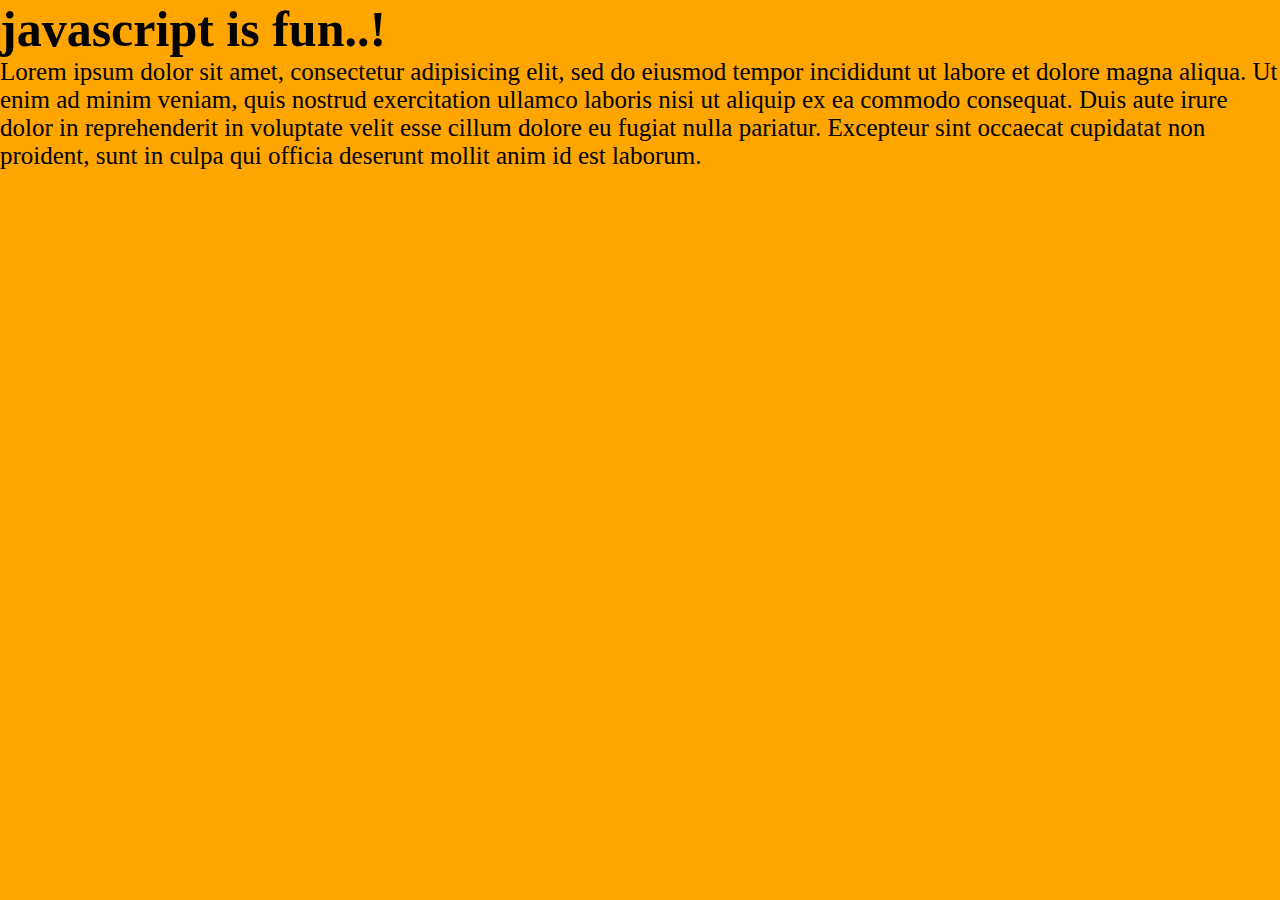
<file: html/index.html>
<html>
	<head>
		<title> Learning html and  css </title>
		<link rel="stylesheet" href="css/style.css">
	</head>
	<body>
		<h1> javascript is fun..!</h1>
		<p>Lorem ipsum dolor sit amet, consectetur adipisicing elit, sed do eiusmod
		tempor incididunt ut labore et dolore magna aliqua. Ut enim ad minim veniam,
		quis nostrud exercitation ullamco laboris nisi ut aliquip ex ea commodo
		consequat. Duis aute irure dolor in reprehenderit in voluptate velit esse
		cillum dolore eu fugiat nulla pariatur. Excepteur sint occaecat cupidatat non
		proident, sunt in culpa qui officia deserunt mollit anim id est laborum.</p>
	</body>

</html>
</file>
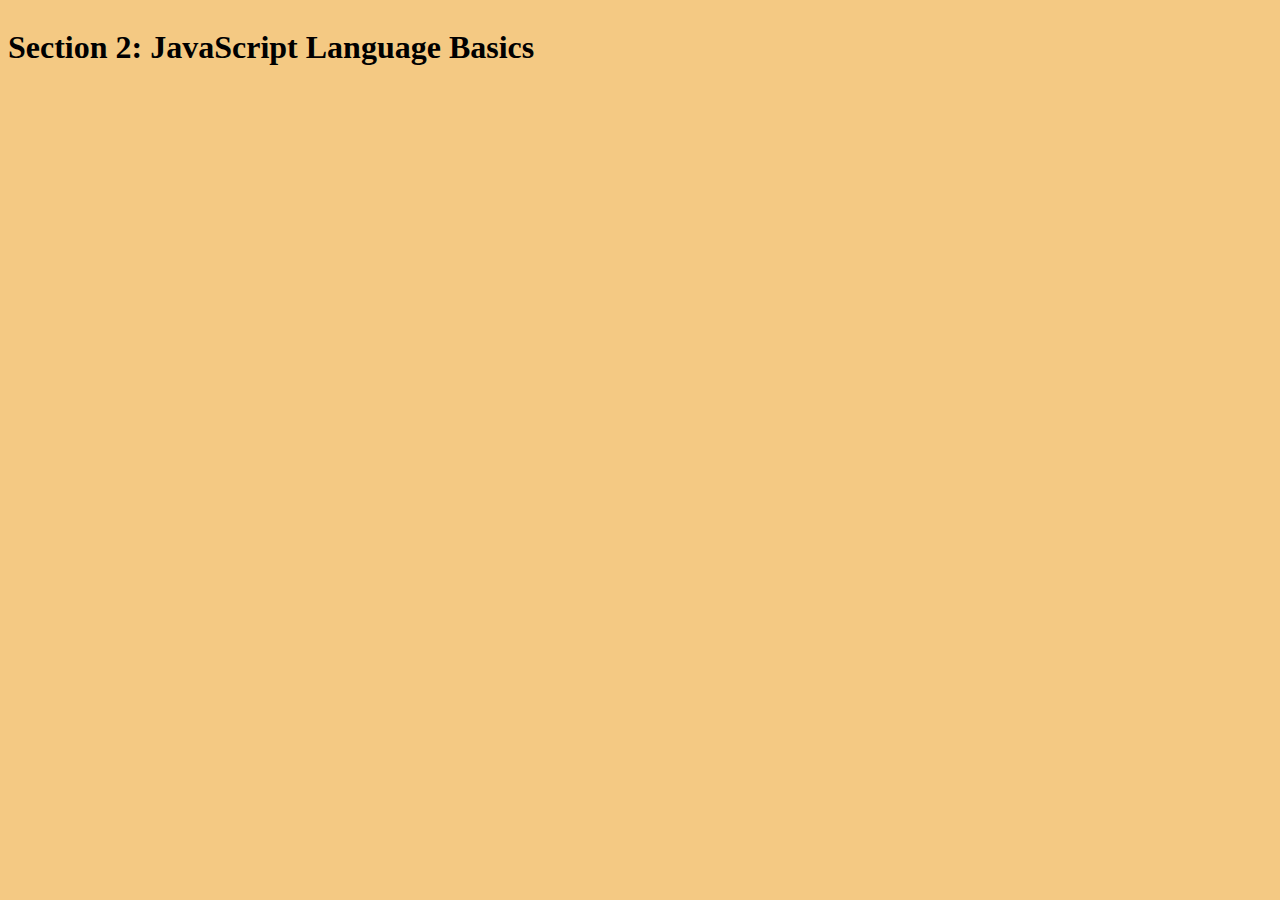
<file: js/index.html>
<!DOCTYPE html>
<html lang="en">
    <head>
        <meta charset="UTF-8">
        <title>Section 2: JavaScript Language Basics</title>
        <style>
        	body{
        		background-color:#f4c983;
        		align-content: center;

        	}
        </style>
    
    </head>

    <body>
        <h1>  Section 2: JavaScript Language Basics</h1>

        <script type="text/javascript" src="script.js"> hello</script>
    </body>

    
</html>
</file>
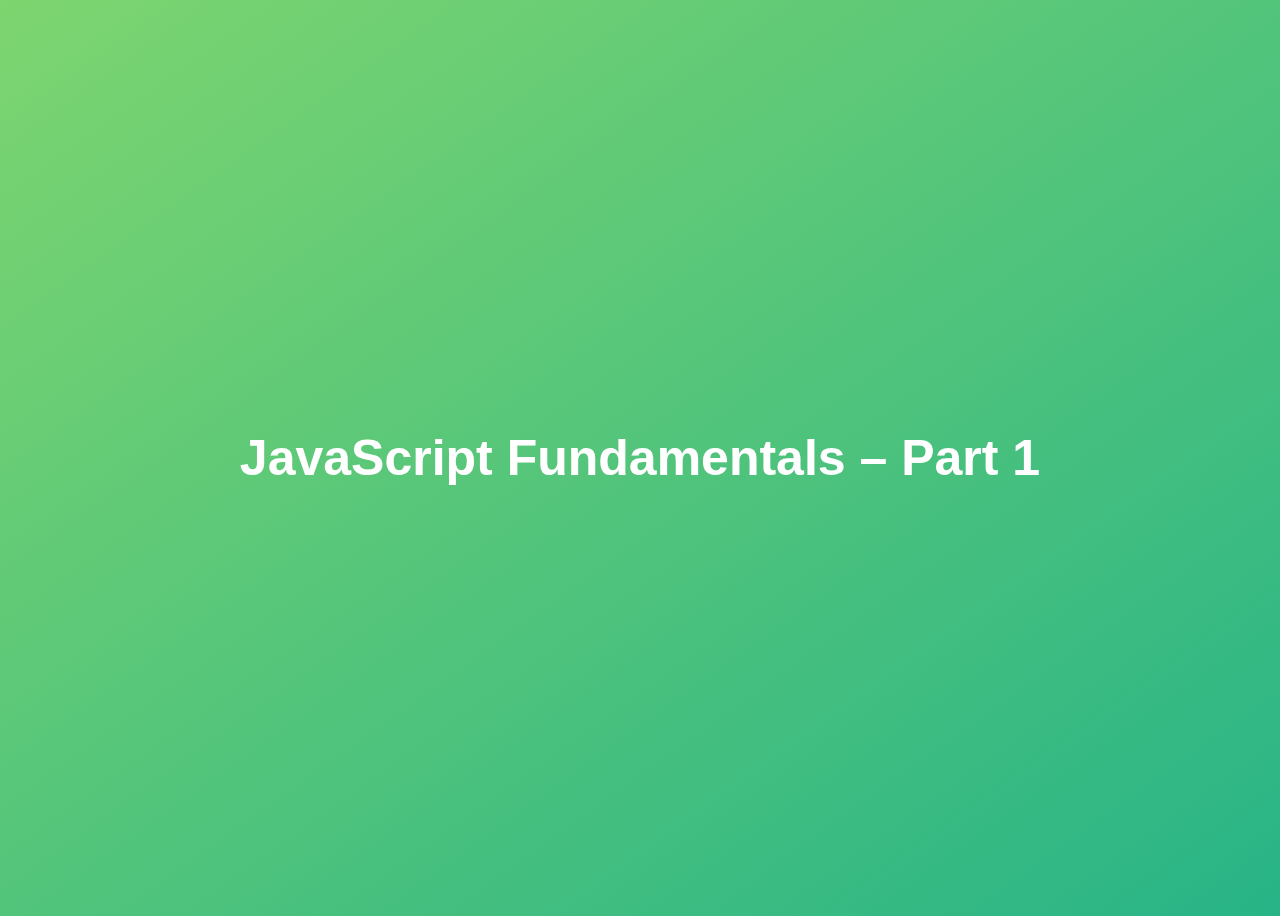
<file: js/01-Fundamentals-Part-1/final/index.html>
<!DOCTYPE html>
<html lang="en">
  <head>
    <meta charset="UTF-8" />
    <meta name="viewport" content="width=device-width, initial-scale=1.0" />
    <meta http-equiv="X-UA-Compatible" content="ie=edge" />
    <title>JavaScript Fundamentals – Part 1</title>
    <style>
      body {
        height: 100vh;
        display: flex;
        align-items: center;
        background: linear-gradient(to top left, #28b487, #7dd56f);
      }
      h1 {
        font-family: sans-serif;
        font-size: 50px;
        line-height: 1.3;
        width: 100%;
        padding: 30px;
        text-align: center;
        color: white;
      }
    </style>
  </head>
  <body>
    <h1>JavaScript Fundamentals – Part 1</h1>

    <script src="script.js"></script>
  </body>
</html>
</file>
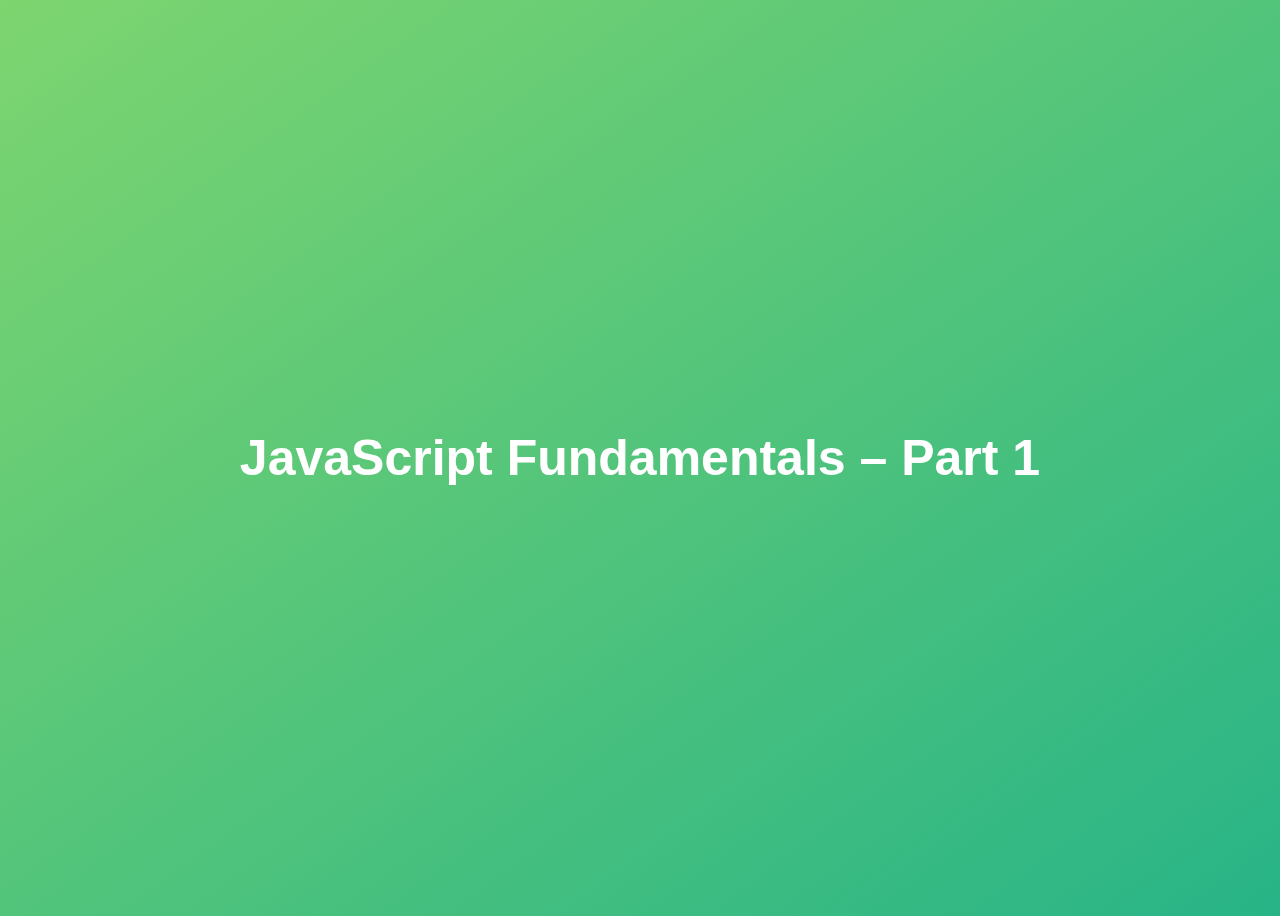
<file: js/01-Fundamentals-Part-1/starter/index.html>
<!DOCTYPE html>
<html lang="en">
  <head>
    <meta charset="UTF-8" />
    <meta name="viewport" content="width=device-width, initial-scale=1.0" />
    <meta http-equiv="X-UA-Compatible" content="ie=edge" />
    <title>JavaScript Fundamentals – Part 1</title>
    <style>
      body {
        height: 100vh;
        display: flex;
        align-items: center;
        background: linear-gradient(to top left, #28b487, #7dd56f);
      }
      h1 {
        font-family: sans-serif;
        font-size: 50px;
        line-height: 1.3;
        width: 100%;
        padding: 30px;
        text-align: center;
        color: white;
      }
    </style>
  </head>
  <body>
    <h1>JavaScript Fundamentals – Part 1</h1>
  </body>
</html>
</file>
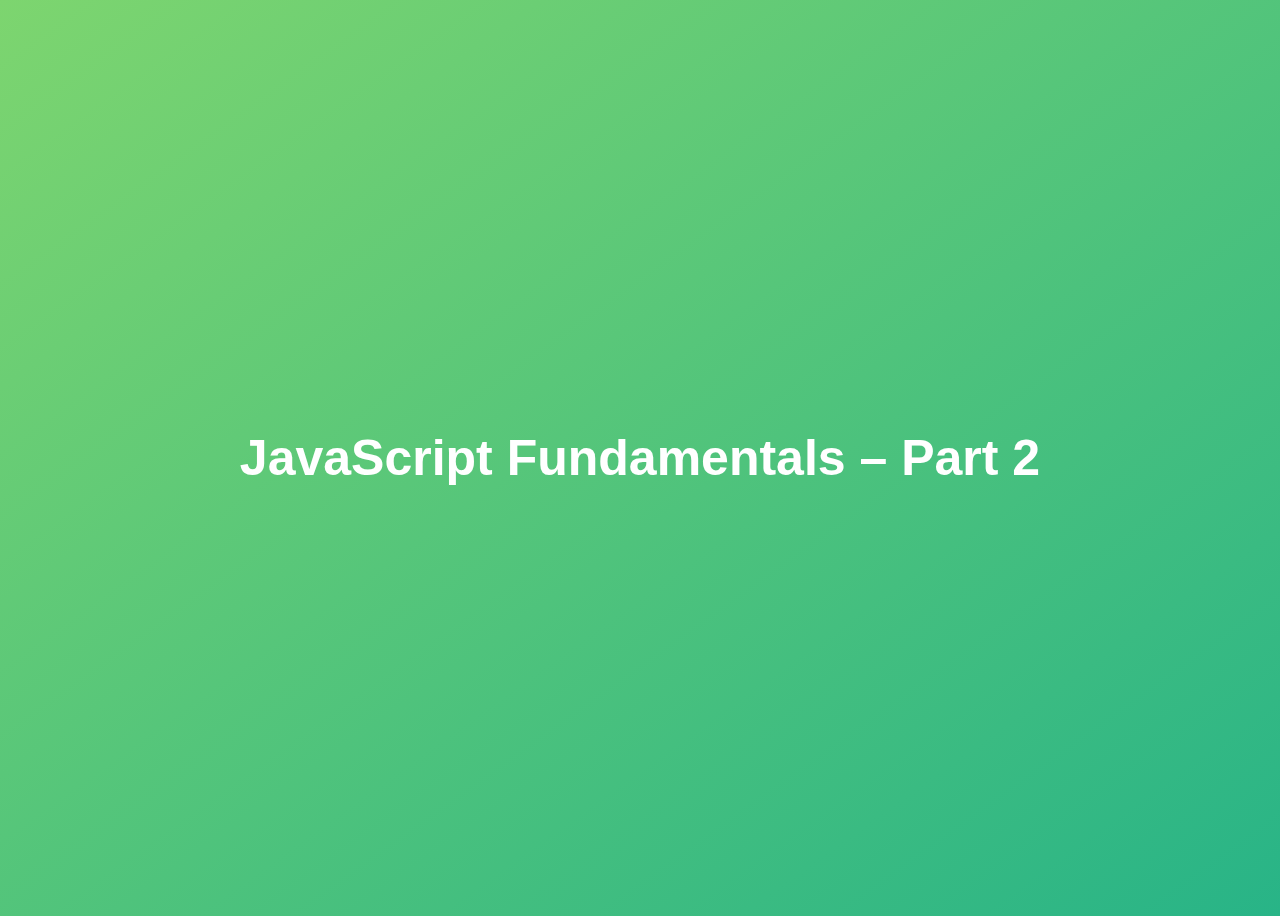
<file: js/02-Fundamentals-Part-2/final/index.html>
<!DOCTYPE html>
<html lang="en">
  <head>
    <meta charset="UTF-8" />
    <meta name="viewport" content="width=device-width, initial-scale=1.0" />
    <meta http-equiv="X-UA-Compatible" content="ie=edge" />
    <title>JavaScript Fundamentals – Part 2</title>
    <style>
      body {
        height: 100vh;
        display: flex;
        align-items: center;
        background: linear-gradient(to top left, #28b487, #7dd56f);
      }
      h1 {
        font-family: sans-serif;
        font-size: 50px;
        line-height: 1.3;
        width: 100%;
        padding: 30px;
        text-align: center;
        color: white;
      }
    </style>
  </head>
  <body>
    <h1>JavaScript Fundamentals – Part 2</h1>
    <script src="script.js"></script>
  </body>
</html>
</file>
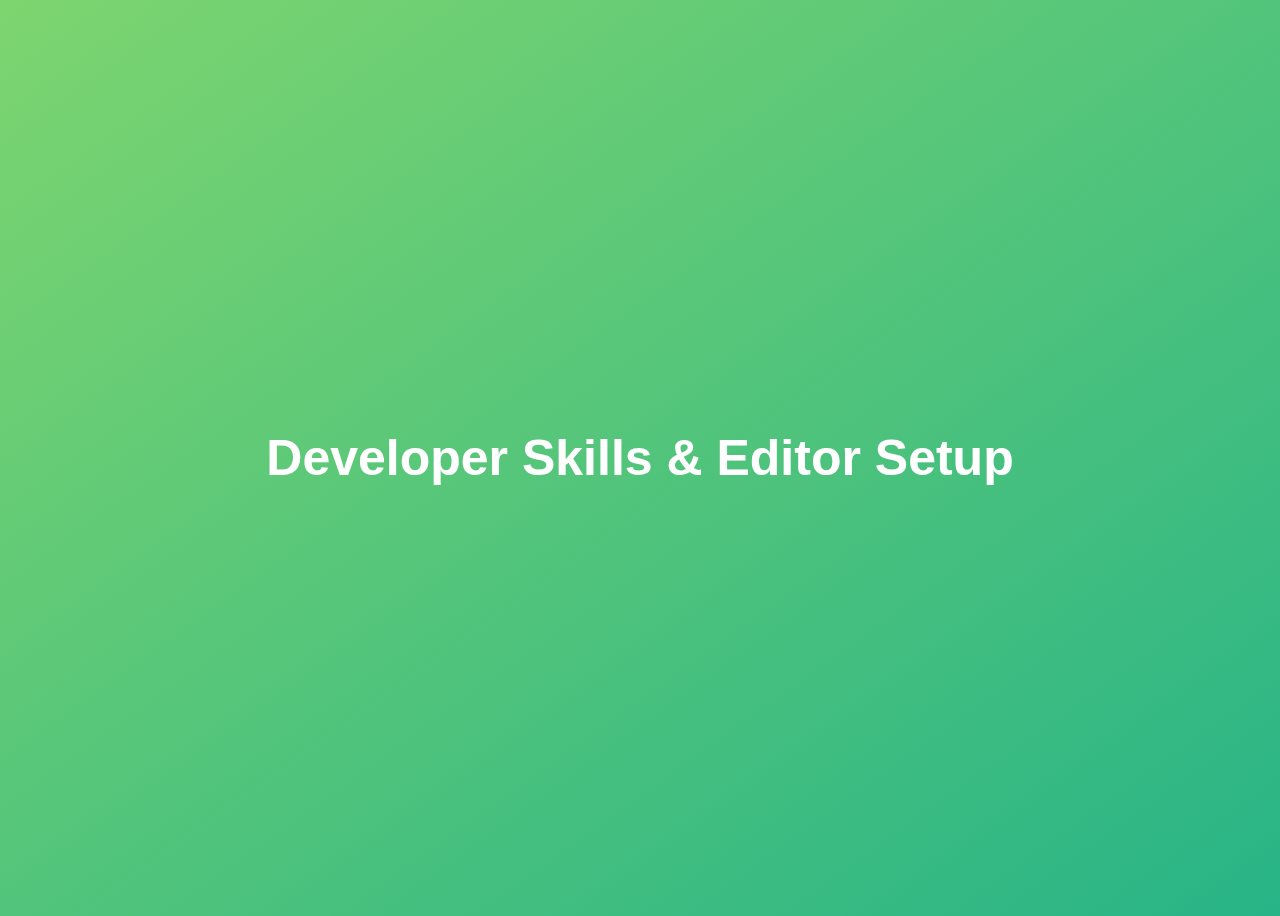
<file: js/03-Developer-Skills/final/index.html>
<!DOCTYPE html>
<html lang="en">
  <head>
    <meta charset="UTF-8" />
    <meta name="viewport" content="width=device-width, initial-scale=1.0" />
    <meta http-equiv="X-UA-Compatible" content="ie=edge" />
    <title>Developer Skills & Editor Setup</title>
    <style>
      body {
        height: 100vh;
        display: flex;
        align-items: center;
        background: linear-gradient(to top left, #28b487, #7dd56f);
      }
      h1 {
        font-family: sans-serif;
        font-size: 50px;
        line-height: 1.3;
        width: 100%;
        padding: 30px;
        text-align: center;
        color: white;
      }
    </style>
  </head>
  <body>
    <h1>Developer Skills & Editor Setup</h1>
    <script src="script.js"></script>
  </body>
</html>
</file>
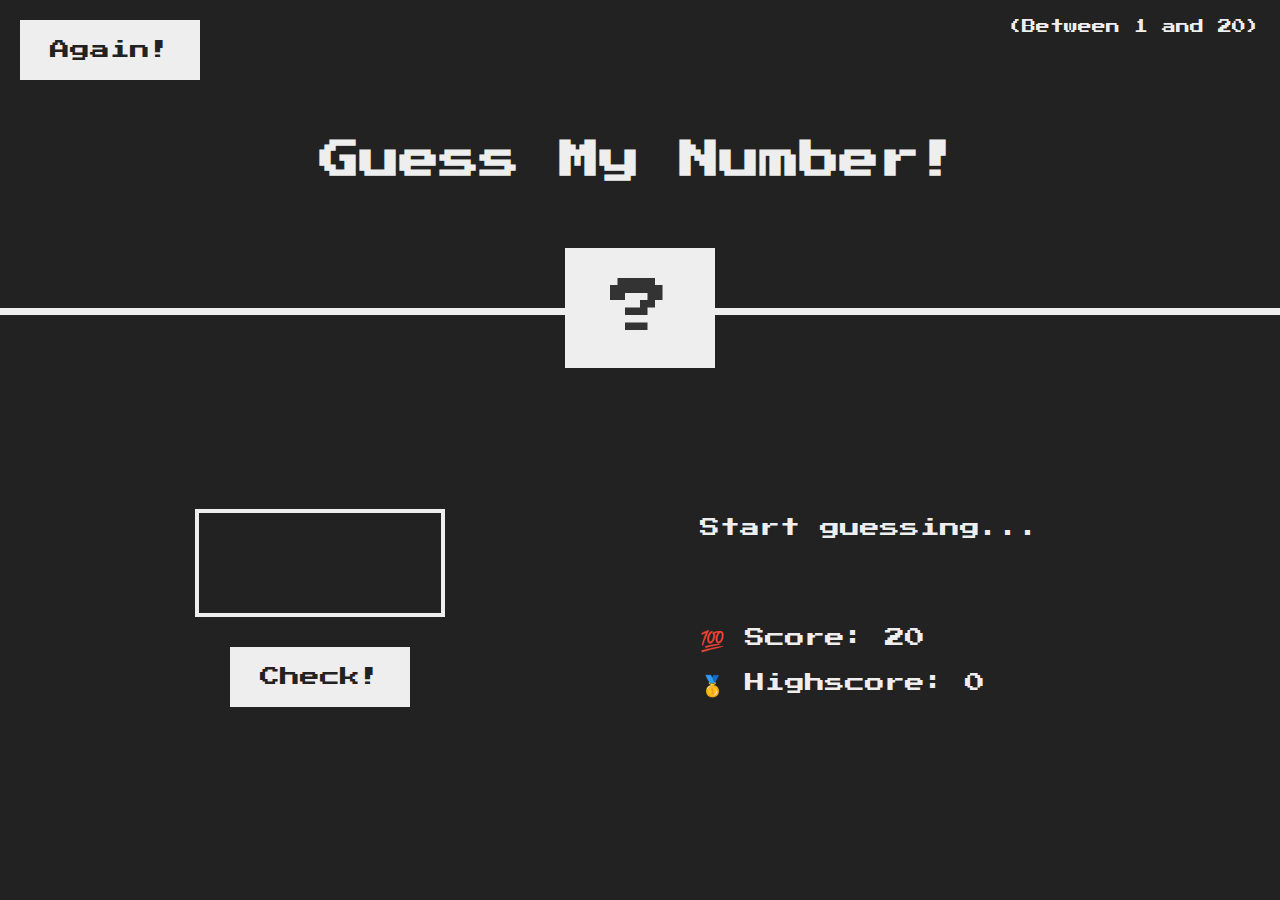
<file: js/05-Guess-My-Number/final/index.html>
<!DOCTYPE html>
<html lang="en">
  <head>
    <meta charset="UTF-8" />
    <meta name="viewport" content="width=device-width, initial-scale=1.0" />
    <meta http-equiv="X-UA-Compatible" content="ie=edge" />
    <link rel="stylesheet" href="style.css" />
    <title>Guess My Number!</title>
  </head>
  <body>
    <header>
      <h1>Guess My Number!</h1>
      <p class="between">(Between 1 and 20)</p>
      <button class="btn again">Again!</button>
      <div class="number">?</div>
    </header>
    <main>
      <section class="left">
        <input type="number" class="guess" />
        <button class="btn check">Check!</button>
      </section>
      <section class="right">
        <p class="message">Start guessing...</p>
        <p class="label-score">💯 Score: <span class="score">20</span></p>
        <p class="label-highscore">
          🥇 Highscore: <span class="highscore">0</span>
        </p>
      </section>
    </main>
    <script src="script.js"></script>
  </body>
</html>
</file>
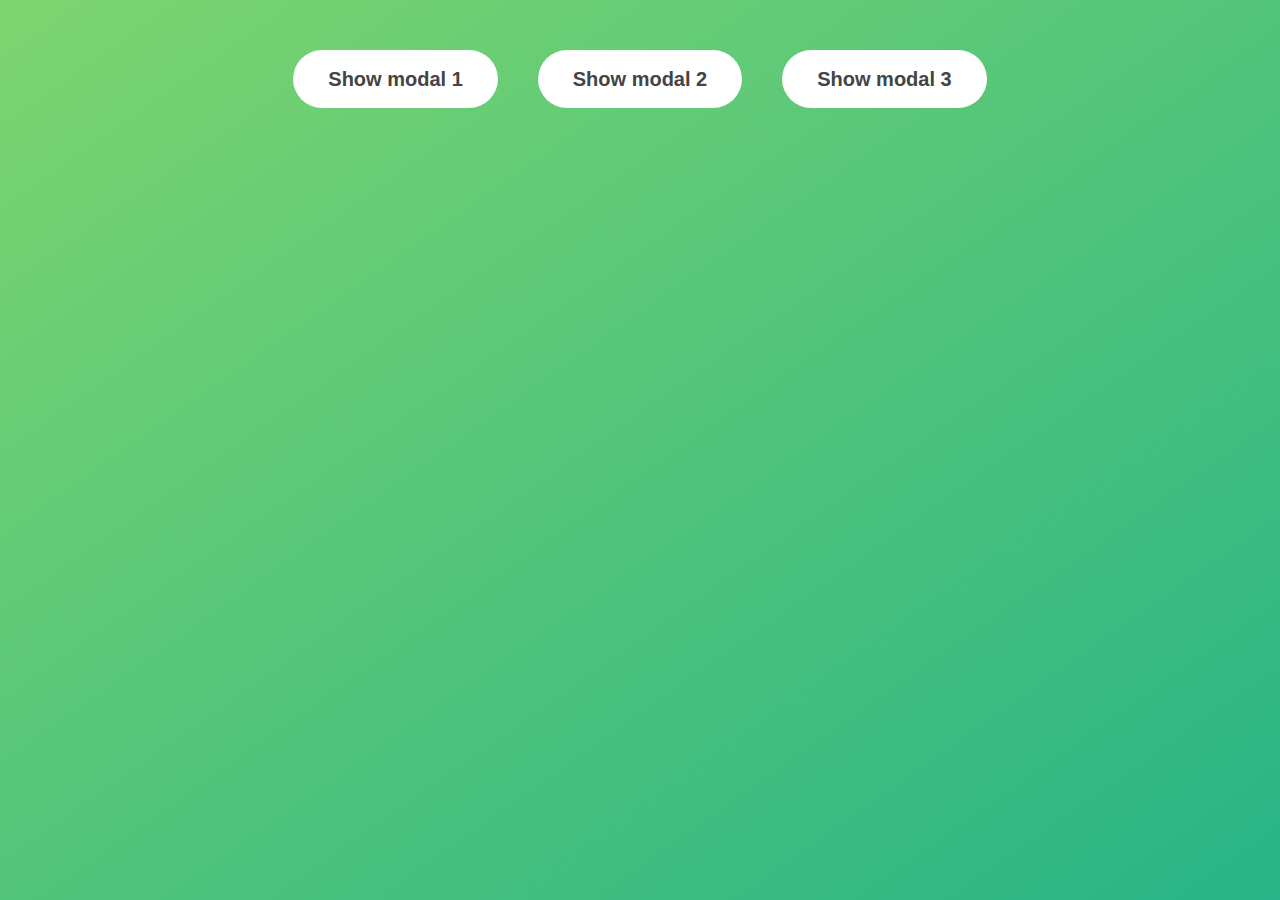
<file: js/06-Modal/final/index.html>
<!DOCTYPE html>
<html lang="en">
  <head>
    <meta charset="UTF-8" />
    <meta name="viewport" content="width=device-width, initial-scale=1.0" />
    <meta http-equiv="X-UA-Compatible" content="ie=edge" />
    <link rel="stylesheet" href="style.css" />
    <title>Modal window</title>
  </head>
  <body>
    <button class="show-modal">Show modal 1</button>
    <button class="show-modal">Show modal 2</button>
    <button class="show-modal">Show modal 3</button>

    <div class="modal hidden">
      <button class="close-modal">&times;</button>
      <h1>I'm a modal window 😍</h1>
      <p>
        Lorem ipsum dolor sit amet, consectetur adipisicing elit, sed do eiusmod
        tempor incididunt ut labore et dolore magna aliqua. Ut enim ad minim
        veniam, quis nostrud exercitation ullamco laboris nisi ut aliquip ex ea
        commodo consequat. Duis aute irure dolor in reprehenderit in voluptate
        velit esse cillum dolore eu fugiat nulla pariatur. Excepteur sint
        occaecat cupidatat non proident, sunt in culpa qui officia deserunt
        mollit anim id est laborum.
      </p>
    </div>
    <div class="overlay hidden"></div>

    <script src="script.js"></script>
  </body>
</html>
</file>
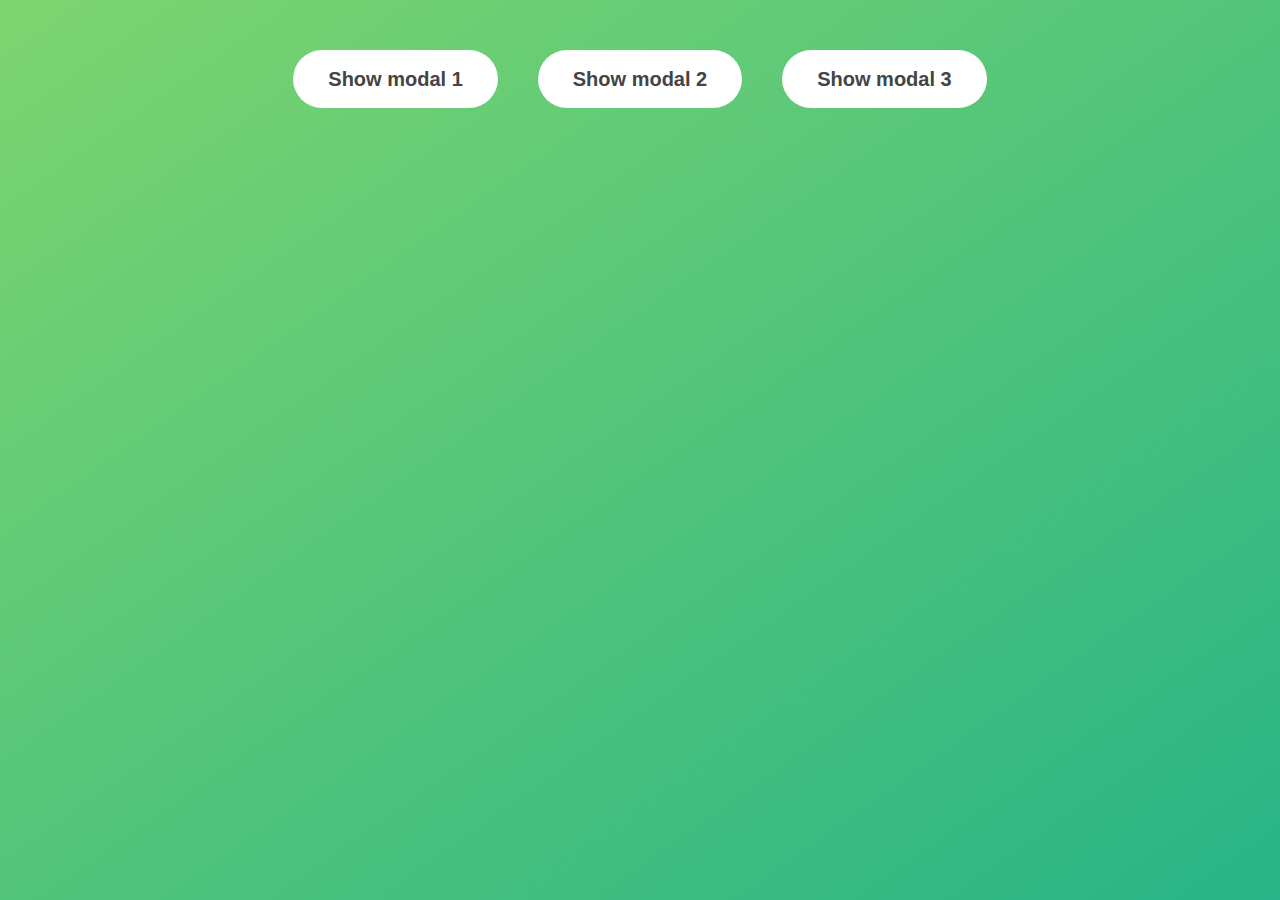
<file: js/06-Modal/starter/index.html>
<!DOCTYPE html>
<html lang="en">
  <head>
    <meta charset="UTF-8" />
    <meta name="viewport" content="width=device-width, initial-scale=1.0" />
    <meta http-equiv="X-UA-Compatible" content="ie=edge" />
    <link rel="stylesheet" href="style.css" />
    <title>Modal window</title>
  </head>
  <body>
    <button class="show-modal">Show modal 1</button>
    <button class="show-modal">Show modal 2</button>
    <button class="show-modal">Show modal 3</button>

    <div class="modal hidden">
      <button class="close-modal">&times;</button>
      <h1>I'm a modal window 😍</h1>
      <p>
        Lorem ipsum dolor sit amet, consectetur adipisicing elit, sed do eiusmod
        tempor incididunt ut labore et dolore magna aliqua. Ut enim ad minim
        veniam, quis nostrud exercitation ullamco laboris nisi ut aliquip ex ea
        commodo consequat. Duis aute irure dolor in reprehenderit in voluptate
        velit esse cillum dolore eu fugiat nulla pariatur. Excepteur sint
        occaecat cupidatat non proident, sunt in culpa qui officia deserunt
        mollit anim id est laborum.
      </p>
    </div>
    <div class="overlay hidden"></div> 

    <script src="script.js"></script>
  </body>
</html>
</file>
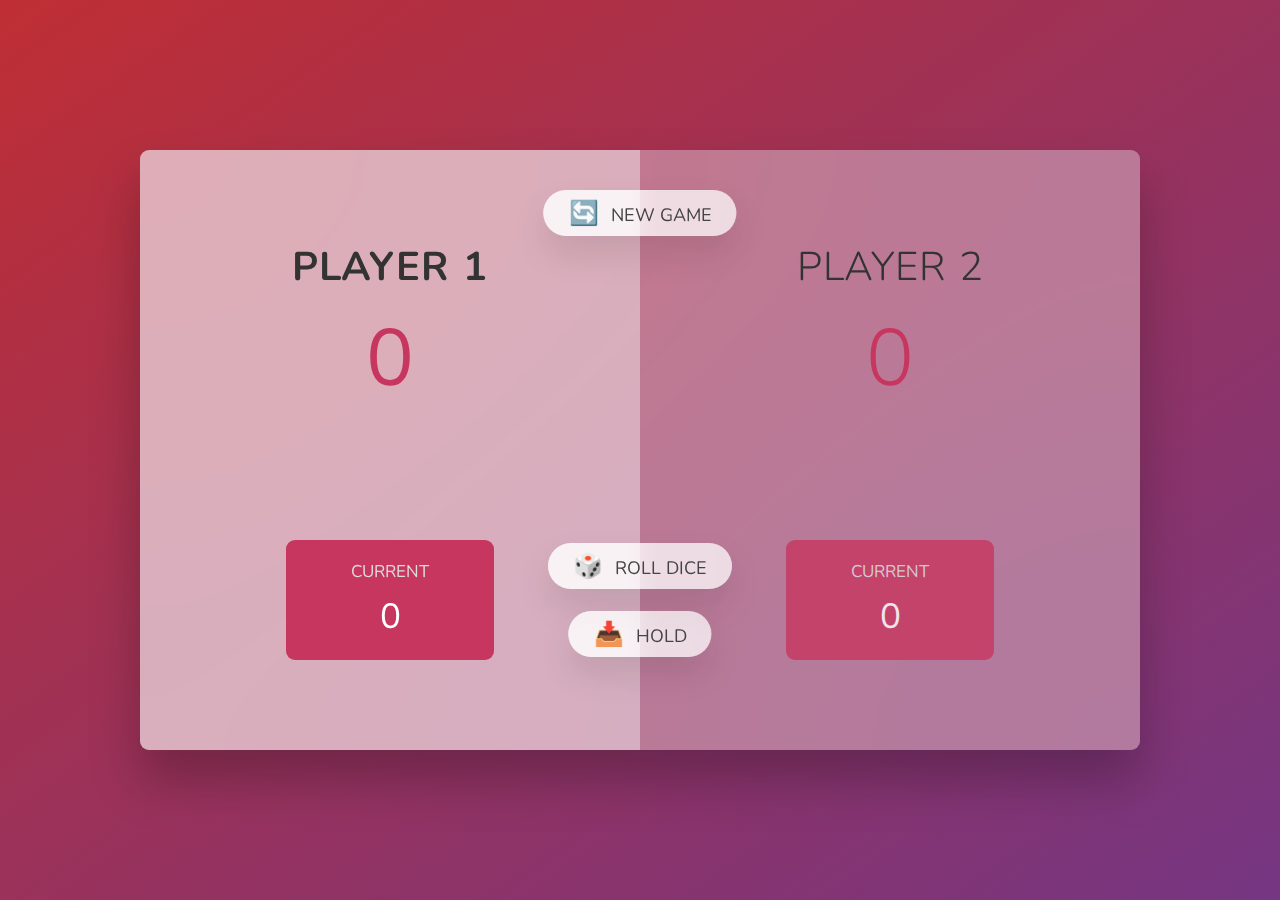
<file: js/07-Pig-Game/final/index.html>
<!DOCTYPE html>
<html lang="en">
  <head>
    <meta charset="UTF-8" />
    <meta name="viewport" content="width=device-width, initial-scale=1.0" />
    <meta http-equiv="X-UA-Compatible" content="ie=edge" />
    <link rel="stylesheet" href="style.css" />
    <title>Pig Game</title>
  </head>
  <body>
    <main>
      <section class="player player--0 player--active">
        <h2 class="name" id="name--0">Player 1</h2>
        <p class="score" id="score--0">43</p>
        <div class="current">
          <p class="current-label">Current</p>
          <p class="current-score" id="current--0">0</p>
        </div>
      </section>
      <section class="player player--1">
        <h2 class="name" id="name--1">Player 2</h2>
        <p class="score" id="score--1">24</p>
        <div class="current">
          <p class="current-label">Current</p>
          <p class="current-score" id="current--1">0</p>
        </div>
      </section>

      <img src="dice-5.png" alt="Playing dice" class="dice" />
      <button class="btn btn--new">🔄 New game</button>
      <button class="btn btn--roll">🎲 Roll dice</button>
      <button class="btn btn--hold">📥 Hold</button>
    </main>
    <script src="script.js"></script>
  </body>
</html>
</file>
<file: html/css/style.css>
*{
	margin: 0;
	padding: 0;
}

body{
	background-color:orange;
	font-size: 25px;

}
</file>
<file: js/05-Guess-My-Number/final/style.css>
@import url('https://fonts.googleapis.com/css?family=Press+Start+2P&display=swap');

* {
  margin: 0;
  padding: 0;
  box-sizing: inherit;
}

html {
  font-size: 62.5%;
  box-sizing: border-box;
}

body {
  font-family: 'Press Start 2P', sans-serif;
  color: #eee;
  background-color: #222;
  /* background-color: #60b347; */
}

/* LAYOUT */
header {
  position: relative;
  height: 35vh;
  border-bottom: 7px solid #eee;
}

main {
  height: 65vh;
  color: #eee;
  display: flex;
  align-items: center;
  justify-content: space-around;
}

.left {
  width: 52rem;
  display: flex;
  flex-direction: column;
  align-items: center;
}

.right {
  width: 52rem;
  font-size: 2rem;
}

/* ELEMENTS STYLE */
h1 {
  font-size: 4rem;
  text-align: center;
  position: absolute;
  width: 100%;
  top: 52%;
  left: 50%;
  transform: translate(-50%, -50%);
}

.number {
  background: #eee;
  color: #333;
  font-size: 6rem;
  width: 15rem;
  padding: 3rem 0rem;
  text-align: center;
  position: absolute;
  bottom: 0;
  left: 50%;
  transform: translate(-50%, 50%);
}

.between {
  font-size: 1.4rem;
  position: absolute;
  top: 2rem;
  right: 2rem;
}

.again {
  position: absolute;
  top: 2rem;
  left: 2rem;
}

.guess {
  background: none;
  border: 4px solid #eee;
  font-family: inherit;
  color: inherit;
  font-size: 5rem;
  padding: 2.5rem;
  width: 25rem;
  text-align: center;
  display: block;
  margin-bottom: 3rem;
}

.btn {
  border: none;
  background-color: #eee;
  color: #222;
  font-size: 2rem;
  font-family: inherit;
  padding: 2rem 3rem;
  cursor: pointer;
}

.btn:hover {
  background-color: #ccc;
}

.message {
  margin-bottom: 8rem;
  height: 3rem;
}

.label-score {
  margin-bottom: 2rem;
}
</file>
<file: js/06-Modal/final/style.css>
* {
  margin: 0;
  padding: 0;
  box-sizing: inherit;
}

html {
  font-size: 62.5%;
  box-sizing: border-box;
}

body {
  font-family: sans-serif;
  color: #333;
  line-height: 1.5;
  height: 100vh;
  position: relative;
  display: flex;
  align-items: flex-start;
  justify-content: center;
  background: linear-gradient(to top left, #28b487, #7dd56f);
}

.show-modal {
  font-size: 2rem;
  font-weight: 600;
  padding: 1.75rem 3.5rem;
  margin: 5rem 2rem;
  border: none;
  background-color: #fff;
  color: #444;
  border-radius: 10rem;
  cursor: pointer;
}

.close-modal {
  position: absolute;
  top: 1.2rem;
  right: 2rem;
  font-size: 5rem;
  color: #333;
  cursor: pointer;
  border: none;
  background: none;
}

h1 {
  font-size: 2.5rem;
  margin-bottom: 2rem;
}

p {
  font-size: 1.8rem;
}

/* -------------------------- */
/* CLASSES TO MAKE MODAL WORK */
.hidden {
  display: none;
}

.modal {
  position: absolute;
  top: 50%;
  left: 50%;
  transform: translate(-50%, -50%);
  width: 70%;

  background-color: white;
  padding: 6rem;
  border-radius: 5px;
  box-shadow: 0 3rem 5rem rgba(0, 0, 0, 0.3);
  z-index: 10;
}

.overlay {
  position: absolute;
  top: 0;
  left: 0;
  width: 100%;
  height: 100%;
  background-color: rgba(0, 0, 0, 0.6);
  backdrop-filter: blur(3px);
  z-index: 5;
}
</file>
<file: js/06-Modal/starter/style.css>
* {
  margin: 0;
  padding: 0;
  box-sizing: inherit;
}

html {
  font-size: 62.5%;
  box-sizing: border-box;
}

body {
  font-family: sans-serif;
  color: #333;
  line-height: 1.5;
  height: 100vh;
  position: relative;
  display: flex;
  align-items: flex-start;
  justify-content: center;
  background: linear-gradient(to top left, #28b487, #7dd56f);
}

.show-modal {
  font-size: 2rem;
  font-weight: 600;
  padding: 1.75rem 3.5rem;
  margin: 5rem 2rem;
  border: none;
  background-color: #fff;
  color: #444;
  border-radius: 10rem;
  cursor: pointer;
}

.close-modal {
  position: absolute;
  top: 1.2rem;
  right: 2rem;
  font-size: 5rem;
  color: #333;
  cursor: pointer;
  border: none;
  background: none;
}

h1 {
  font-size: 2.5rem;
  margin-bottom: 2rem;
}

p {
  font-size: 1.8rem;
}

/* -------------------------- */
/* CLASSES TO MAKE MODAL WORK */
.hidden {
  display: none;
}

.modal {
  position: absolute;
  top: 50%;
  left: 50%;
  transform: translate(-50%, -50%);
  width: 70%;

  background-color: white;
  padding: 6rem;
  border-radius: 5px;
  box-shadow: 0 3rem 5rem rgba(0, 0, 0, 0.3);
  z-index: 10;
}

.overlay {
  position: absolute;
  top: 0;
  left: 0;
  width: 100%;
  height: 100%;
  background-color: rgba(0, 0, 0, 0.6);
  backdrop-filter: blur(3px);
  z-index: 5;
}
</file>
<file: js/07-Pig-Game/final/style.css>
@import url('https://fonts.googleapis.com/css2?family=Nunito&display=swap');

* {
  margin: 0;
  padding: 0;
  box-sizing: inherit;
}

html {
  font-size: 62.5%;
  box-sizing: border-box;
}

body {
  font-family: 'Nunito', sans-serif;
  font-weight: 400;
  height: 100vh;
  color: #333;
  background-image: linear-gradient(to top left, #753682 0%, #bf2e34 100%);
  display: flex;
  align-items: center;
  justify-content: center;
}

/* LAYOUT */
main {
  position: relative;
  width: 100rem;
  height: 60rem;
  background-color: rgba(255, 255, 255, 0.35);
  backdrop-filter: blur(200px);
  filter: blur();
  box-shadow: 0 3rem 5rem rgba(0, 0, 0, 0.25);
  border-radius: 9px;
  overflow: hidden;
  display: flex;
}

.player {
  flex: 50%;
  padding: 9rem;
  display: flex;
  flex-direction: column;
  align-items: center;
  transition: all 0.75s;
}

/* ELEMENTS */
.name {
  position: relative;
  font-size: 4rem;
  text-transform: uppercase;
  letter-spacing: 1px;
  word-spacing: 2px;
  font-weight: 300;
  margin-bottom: 1rem;
}

.score {
  font-size: 8rem;
  font-weight: 300;
  color: #c7365f;
  margin-bottom: auto;
}

.player--active {
  background-color: rgba(255, 255, 255, 0.4);
}
.player--active .name {
  font-weight: 700;
}
.player--active .score {
  font-weight: 400;
}

.player--active .current {
  opacity: 1;
}

.current {
  background-color: #c7365f;
  opacity: 0.8;
  border-radius: 9px;
  color: #fff;
  width: 65%;
  padding: 2rem;
  text-align: center;
  transition: all 0.75s;
}

.current-label {
  text-transform: uppercase;
  margin-bottom: 1rem;
  font-size: 1.7rem;
  color: #ddd;
}

.current-score {
  font-size: 3.5rem;
}

/* ABSOLUTE POSITIONED ELEMENTS */
.btn {
  position: absolute;
  left: 50%;
  transform: translateX(-50%);
  color: #444;
  background: none;
  border: none;
  font-family: inherit;
  font-size: 1.8rem;
  text-transform: uppercase;
  cursor: pointer;
  font-weight: 400;
  transition: all 0.2s;

  background-color: white;
  background-color: rgba(255, 255, 255, 0.6);
  backdrop-filter: blur(10px);

  padding: 0.7rem 2.5rem;
  border-radius: 50rem;
  box-shadow: 0 1.75rem 3.5rem rgba(0, 0, 0, 0.1);
}

.btn::first-letter {
  font-size: 2.4rem;
  display: inline-block;
  margin-right: 0.7rem;
}

.btn--new {
  top: 4rem;
}
.btn--roll {
  top: 39.3rem;
}
.btn--hold {
  top: 46.1rem;
}

.btn:active {
  transform: translate(-50%, 3px);
  box-shadow: 0 1rem 2rem rgba(0, 0, 0, 0.15);
}

.btn:focus {
  outline: none;
}

.dice {
  position: absolute;
  left: 50%;
  top: 16.5rem;
  transform: translateX(-50%);
  height: 10rem;
  box-shadow: 0 2rem 5rem rgba(0, 0, 0, 0.2);
}

.player--winner {
  background-color: #2f2f2f;
}

.player--winner .name {
  font-weight: 700;
  color: #c7365f;
}

.hidden {
  display: none;
}
</file>
